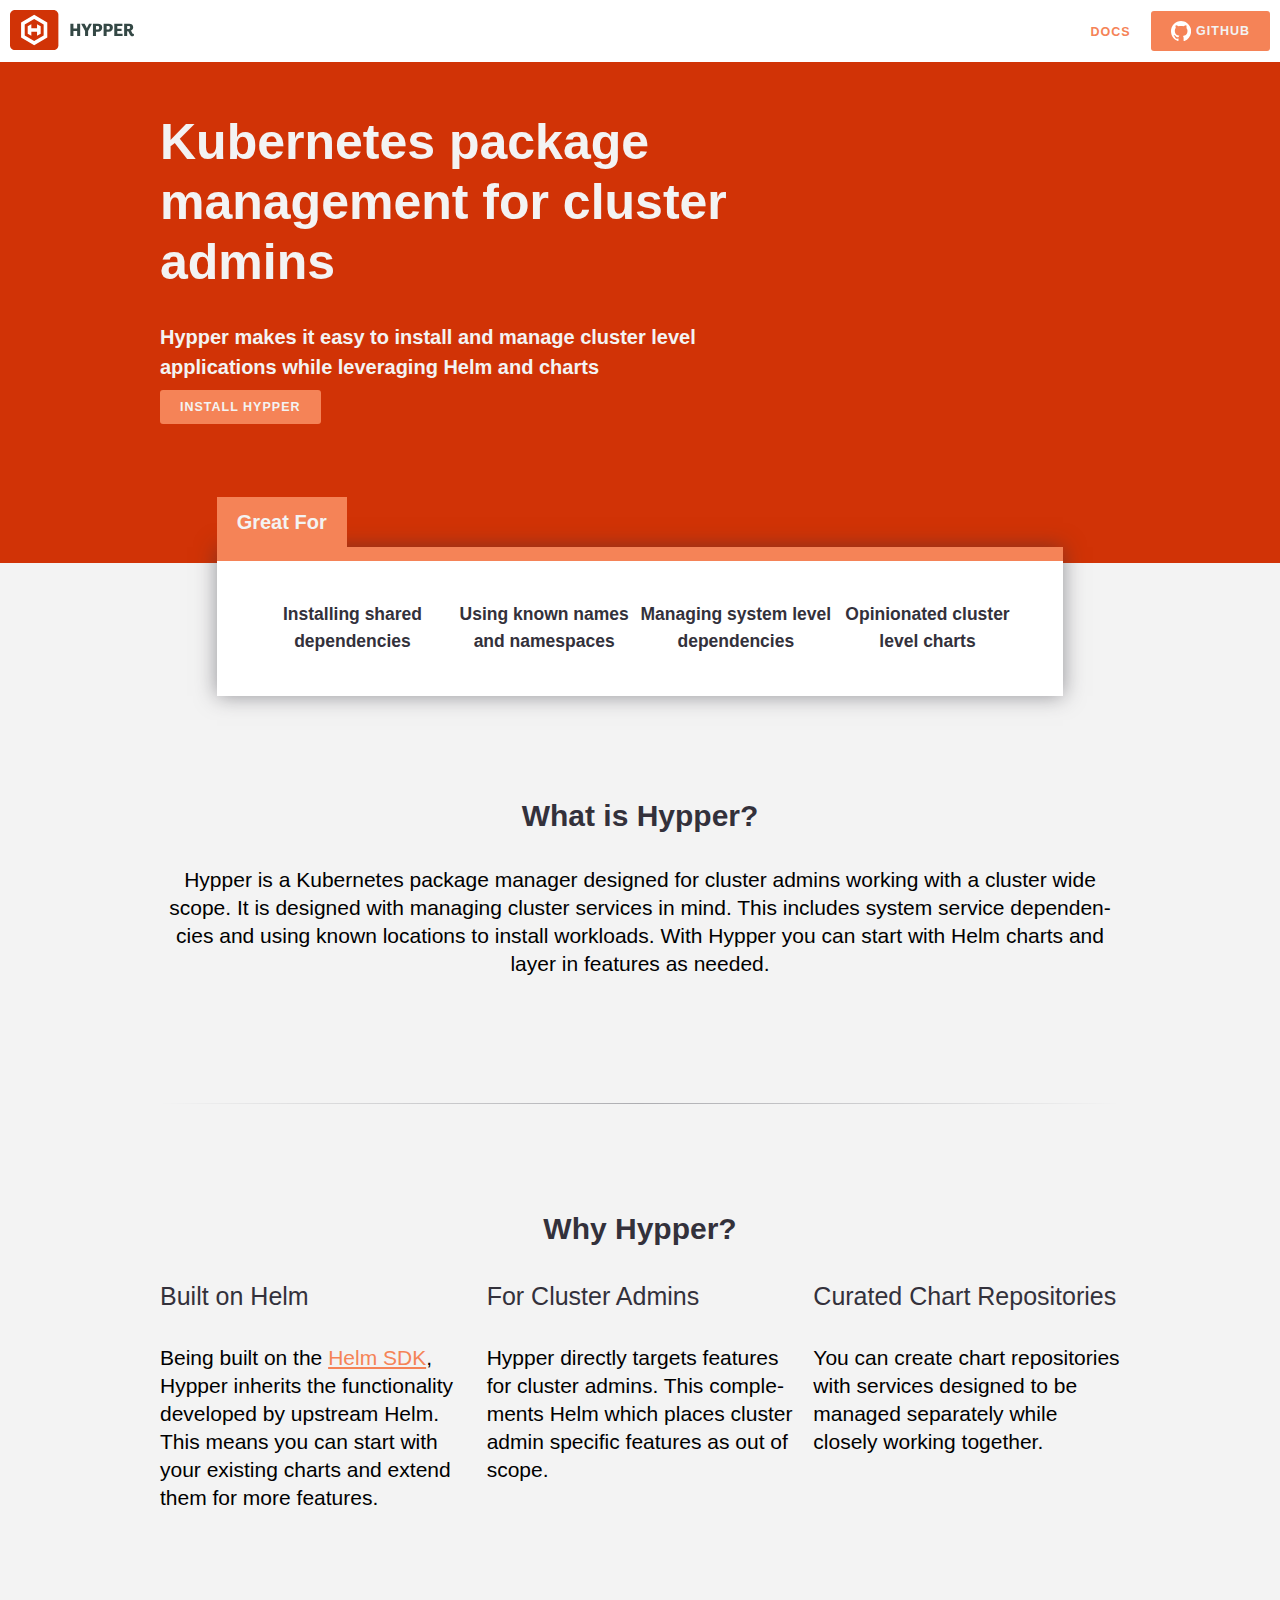
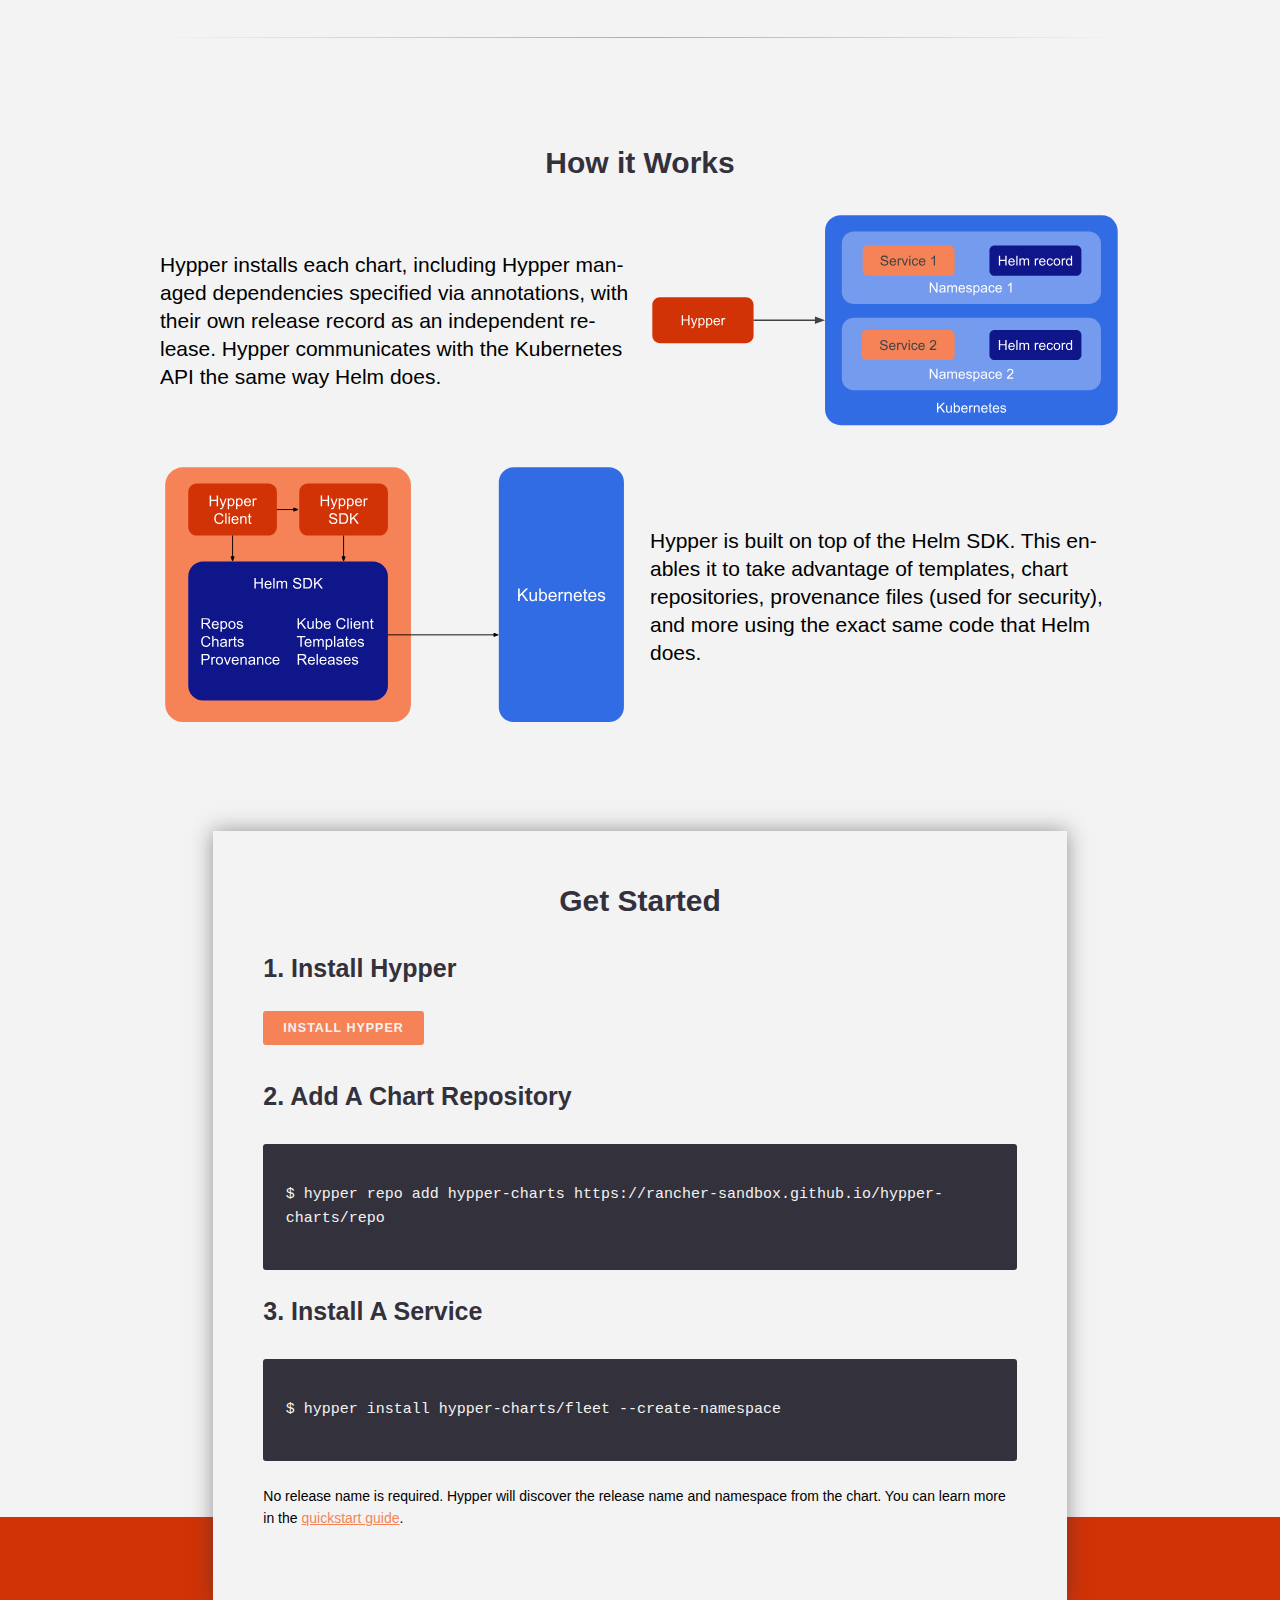
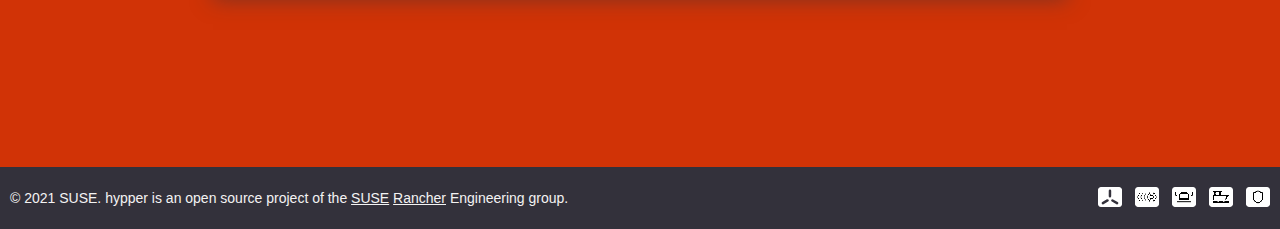
<file: index.html>
<!doctype html><html lang=en-us>
<head>
<meta name=generator content="Hugo 0.88.1">
<meta charset=utf-8>
<meta name=viewport content="width=device-width,initial-scale=1">
<meta http-equiv=x-ua-compatible content="IE=edge">
<title>Hypper: Kubernetes package management for cluster admins</title>
<link rel=stylesheet type=text/css href=/sass/main.min.css?1632325468>
<script async defer src=https://buttons.github.io/buttons.js></script>
<script type=text/javascript src=//cdn.bizible.com/scripts/bizible.js async></script>
</head>
<body>
<header>
<div class=sub-header>
<a class=navbar-brand href>
<img src=../images/logo-hypper.svg alt=hypper>
</a>
<nav>
<ul class=menu>
<li><a href=https://rancher-sandbox.github.io/hypper/ class="btn no-bg" target=_blank>Docs</a></li>
<li><a href=https://github.com/rancher-sandbox/hypper class=btn><img src=../images/icon-github.svg><span>Github</span></a></li>
</ul>
</nav>
</div>
</header>
<main>
<div>
<section class=intro>
<div class=bg-primary>
<div class="wrap grid-two">
<div>
<h1>Kubernetes package management for cluster admins</h1>
<h4>Hypper makes it easy to install and manage cluster level applications while leveraging Helm and charts</h4>
<a class=btn href=https://rancher-sandbox.github.io/hypper/user/tutorials/installing.html>Install Hypper</a>
</div>
</div>
</div>
<div class=folder>
<h4>Great For</h4>
<div class="bg-light grid-dynamic text-center">
<h5>Installing shared dependencies</h5>
<h5>Using known names and namespaces</h5>
<h5>Managing system level dependencies</h5>
<h5>Opinionated cluster level charts</h5>
</div>
</div>
</section>
<section class=wrap>
<h2>What is Hypper?</h2>
<p class="text-center font-weight-light">Hypper is a Kubernetes package manager designed for cluster admins working with a cluster wide scope.
It is designed with managing cluster services in mind. This includes system service dependencies and using known locations to install workloads.
With Hypper you can start with Helm charts and layer in features as needed.
</p>
</section>
<hr>
<section class=wrap>
<h2>Why Hypper?</h2>
<div class=grid-three>
<div>
<h3>Built on Helm</h3>
<p class=font-weight-light>Being built on the <a href=https://helm.sh/docs/topics/advanced/#go-sdk>Helm SDK</a>, Hypper inherits the functionality developed by upstream Helm. This means you can start with your existing charts and extend them for more features.</p>
</div>
<div>
<h3>For Cluster Admins</h3>
<p class=font-weight-light>Hypper directly targets features for cluster admins. This complements Helm which places cluster admin specific features as out of scope.</p>
</div>
<div>
<h3>Curated Chart Repositories</h3>
<p class=font-weight-light>You can create chart repositories with services designed to be managed separately while closely working together.</p>
</div>
</div>
</section>
<hr>
<section class=wrap>
<h2>How it Works</h2>
<div class=grid-two>
<div style=align-items:center;display:flex><p class=font-weight-light>Hypper installs each chart, including Hypper managed dependencies specified via annotations, with their own release record as an independent release.
Hypper communicates with the Kubernetes API the same way Helm does.
</p></div>
<div><img src=../images/Arch_1.svg alt="Hypper Architecture"></div>
</div>
<br><br><br>
<div class=grid-two>
<div><img src=../images/source-layout.svg alt="Hypper Source Layout"></div>
<div style=align-items:center;display:flex><p class=font-weight-light>Hypper is built on top of the Helm SDK.
This enables it to take advantage of templates, chart repositories, provenance files (used for security), and more using the exact same code that Helm does.
</p></div>
</div>
</section>
<section class=get-started>
<div class=white>
<h2 class=text-center>Get Started</h2>
<h3>1. Install Hypper</h3>
<p style=margin-bottom:40px><a class=btn href=https://rancher-sandbox.github.io/hypper/user/tutorials/installing.html>Install Hypper</a></p>
<h3>2. Add A Chart Repository</h3>
<pre><code>
$ hypper repo add hypper-charts https://rancher-sandbox.github.io/hypper-charts/repo
    </code></pre>
<h3>3. Install A Service</h3>
<pre><code>
$ hypper install hypper-charts/fleet --create-namespace
    </code></pre>
<p>No release name is required. Hypper will discover the release name and namespace from the chart. You can learn more in the <a href=https://rancher-sandbox.github.io/hypper/user/tutorials/quickstart.html>quickstart guide</a>.</p>
</div>
<div class=bg-primary>
<div class=wrap>
</div>
</div>
</section>
</div>
</main>
<footer>
<p>&copy; 2021 SUSE. hypper is an open source project of the <a href=https://suse.com>SUSE</a> <a href=https://rancher.com>Rancher</a> Engineering group.</p>
<div class=project-icons>
<a href=https://k3s.io target=blank>
<img src=images/icon-k3s.svg height=20>
</a>
<a href=https://harvesterhci.io target=blank>
<img src=images/icon-harvester.svg height=20>
</a>
<a href=https://rancherdesktop.io target=blank>
<img src=images/icon-rancher-desktop.svg height=20>
</a>
<a href=https://epinio.io target=blank>
<img src=images/icon-epinio.svg height=20>
</a>
<a href=https://kubewarden.io target=blank>
<img src=images/icon-kubewarden.svg height=20>
</a>
</div>
</footer>
<script type=application/javascript>var doNotTrack=!1;doNotTrack||(function(a,e,f,g,b,c,d){a.GoogleAnalyticsObject=b,a[b]=a[b]||function(){(a[b].q=a[b].q||[]).push(arguments)},a[b].l=1*new Date,c=e.createElement(f),d=e.getElementsByTagName(f)[0],c.async=1,c.src=g,d.parentNode.insertBefore(c,d)}(window,document,'script','https://www.google-analytics.com/analytics.js','ga'),ga('create','UA-56382716-16','auto'),ga('set','anonymizeIp',!0),ga('send','pageview'))</script>
</body>
</html>
</file>
